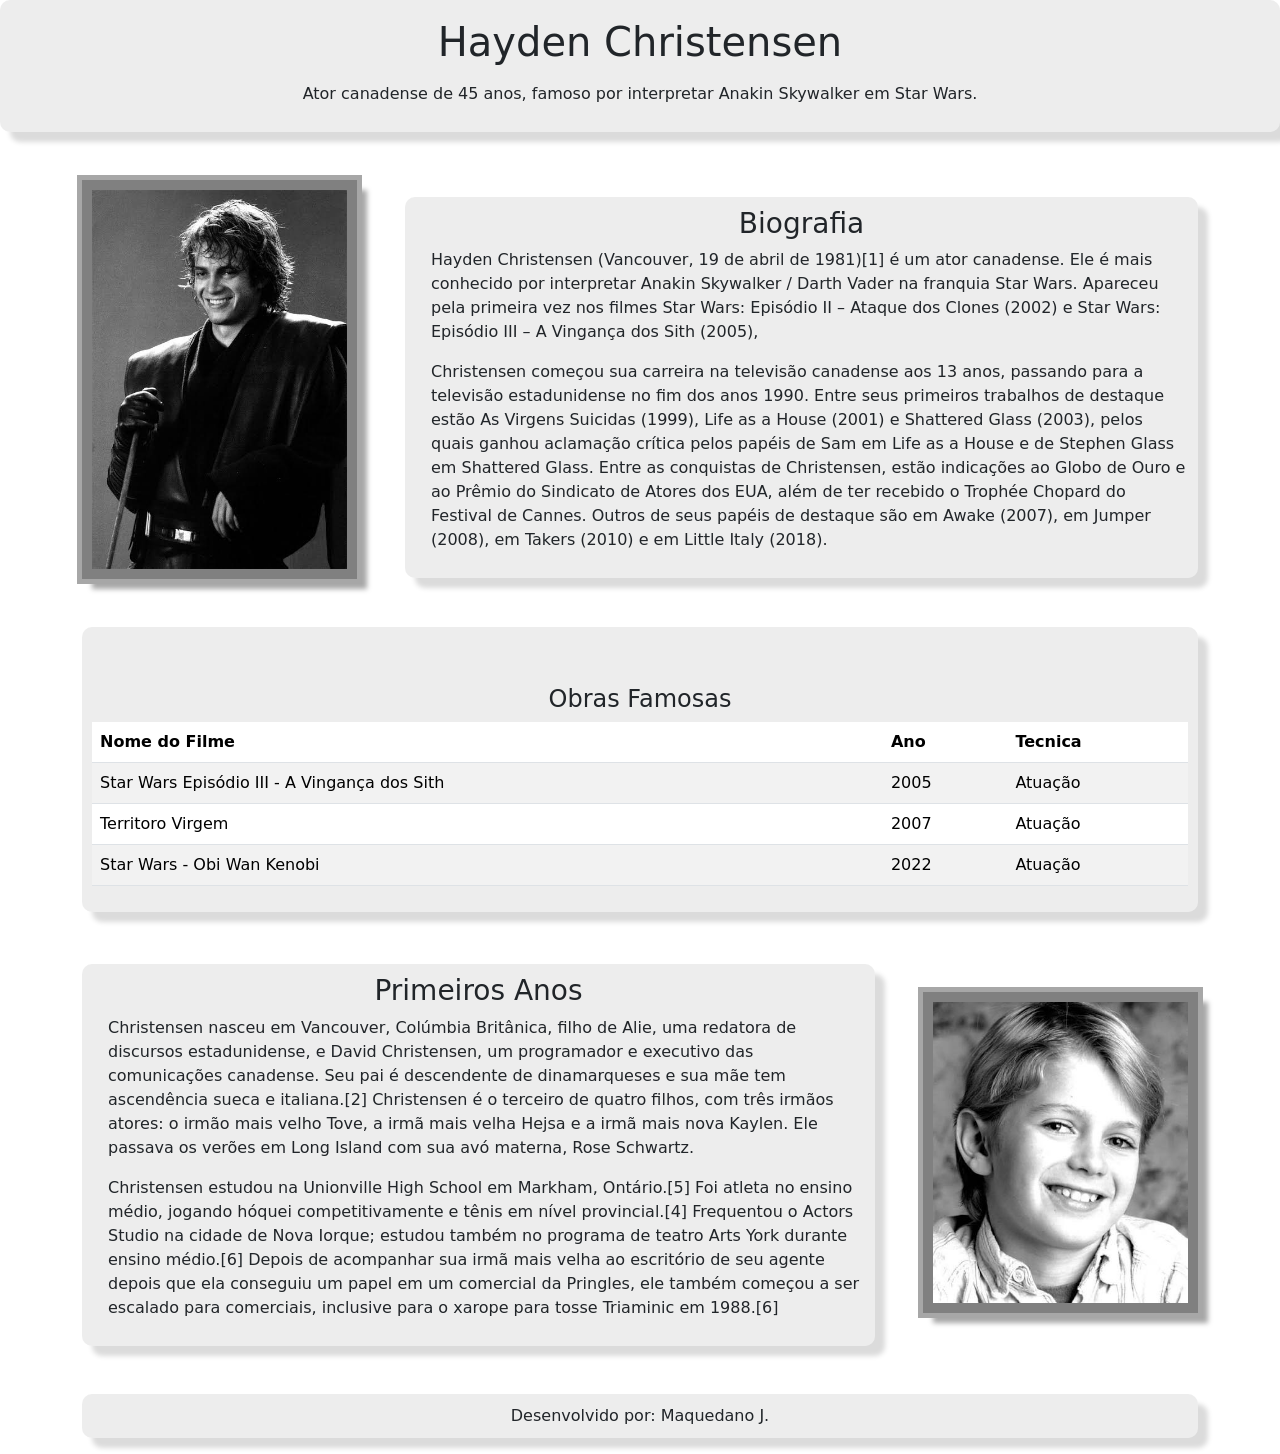
<file: index.html>
<!DOCTYPE html>
<html lang="pt-br">
<head>
    <meta charset="UTF-8">
    <meta name="viewport" content="width=device-width, initial-scale=1.0">
    <title>Document</title> 
    <link rel="stylesheet" href="./style.css">
    <link href="https://cdn.jsdelivr.net/npm/bootstrap@5.3.8/dist/css/bootstrap.min.css" rel="stylesheet" integrity="sha384-sRIl4kxILFvY47J16cr9ZwB07vP4J8+LH7qKQnuqkuIAvNWLzeN8tE5YBujZqJLB" crossorigin="anonymous">
</head>
<body>
    <div class="MASSA" style="display: flex; justify-content: center; align-items: center; flex-direction: column;">
        <h1 class="text-center mt-2">Hayden Christensen</h1>
        <p class="text-center mt-2">Ator canadense de 45 anos, famoso por interpretar Anakin Skywalker em Star Wars.</p>
            <ul class="magica d-flex justify-content-center gap-5">
                <li><a href="./index.html">Inicio</a></li>
                <li><a href="./index.html#filmes">Filmes</a></li>
                <li><a href="./index.html#creditos">Créditos</a></li>
            </ul>
    </div>
    

    <div class="container mt-5">
        <div class="COISA gap-5 text-center">
            <img class="img" style="width: 275px;" src="./har.jpg" alt="Hayden Christensen como Anakin Skywalker">
            <div class="">
                <div class="MASSA mt-3">
                    <h3>Biografia</h3>
                    <p class="text-start ms-3">    Hayden Christensen (Vancouver, 19 de abril de 1981)[1] é um ator canadense. Ele é mais conhecido por interpretar Anakin Skywalker / Darth Vader na franquia Star Wars. Apareceu pela primeira vez nos filmes Star Wars: Episódio II – Ataque dos Clones (2002) e Star Wars: Episódio III – A Vingança dos Sith (2005), </p>
                    <p class="text-start ms-3">    Christensen começou sua carreira na televisão canadense aos 13 anos, passando para a televisão estadunidense no fim dos anos 1990. Entre seus primeiros trabalhos de destaque estão As Virgens Suicidas (1999), Life as a House (2001) e Shattered Glass (2003), pelos quais ganhou aclamação crítica pelos papéis de Sam em Life as a House e de Stephen Glass em Shattered Glass. Entre as conquistas de Christensen, estão indicações ao Globo de Ouro e ao Prêmio do Sindicato de Atores dos EUA, além de ter recebido o Trophée Chopard do Festival de Cannes. Outros de seus papéis de destaque são em Awake (2007), em Jumper (2008), em Takers (2010) e em Little Italy (2018).</be></p>
                </div>
            </div>
        </div>
        
        <div class="MASSB mt-5 mb-5">
            <h4 id="filmes" class="text-center mt-5">Obras Famosas</h4>
            <table class="table table-striped">
                <thead>
                    <tr>
                        <th>Nome do Filme</th>
                        <th>Ano</th>
                        <th>Tecnica</th>
                    </tr>
                </thead>
                <tbody>
                    <tr>
                        <td>Star Wars Episódio III - A Vingança dos Sith</td>
                        <td>2005</td>
                        <td>Atuação</td>
                    </tr>
                    <tr>
                        <td>Territoro Virgem</td>
                        <td>2007</td>
                        <td>Atuação</td>
                    </tr>
                    <tr>
                        <td>Star Wars - Obi Wan Kenobi</td>
                        <td>2022</td>
                        <td>Atuação</td>
                    </tr>
                </tbody>
            </table>
        </div> 

        <div class="COISA gap-5 text-center" style="flex-wrap: wrap-reverse;">
            <div class="">
                <div class="MASSA mt-1">
                    <h3>Primeiros Anos</h3>
                    <p class="text-start ms-3"> Christensen nasceu em Vancouver, Colúmbia Britânica, filho de Alie, uma redatora de discursos estadunidense, e David Christensen, um programador e executivo das comunicações canadense. Seu pai é descendente de dinamarqueses e sua mãe tem ascendência sueca e italiana.[2] Christensen é o terceiro de quatro filhos, com três irmãos atores: o irmão mais velho Tove, a irmã mais velha Hejsa e a irmã mais nova Kaylen. Ele passava os verões em Long Island com sua avó materna, Rose Schwartz. </p>
                    <p class="text-start ms-3"> Christensen estudou na Unionville High School em Markham, Ontário.[5] Foi atleta no ensino médio, jogando hóquei competitivamente e tênis em nível provincial.[4] Frequentou o Actors Studio na cidade de Nova Iorque; estudou também no programa de teatro Arts York durante ensino médio.[6] Depois de acompanhar sua irmã mais velha ao escritório de seu agente depois que ela conseguiu um papel em um comercial da Pringles, ele também começou a ser escalado para comerciais, inclusive para o xarope para tosse Triaminic em 1988.[6]</be></p>
                </div>
            </div>
            <img class="img" style="width: 275px;" src="./harkid.jpg" alt="Hayden Christensen como Anakin Skywalker">
        </div>

        <footer id="creditos" class="mt-5">
            <p class="text-center MASSB">Desenvolvido por: Maquedano J.</p> 
        </footer>

    </div>


    <script src="https://cdn.jsdelivr.net/npm/bootstrap@5.3.8/dist/js/bootstrap.bundle.min.js" integrity="sha384-FKyoEForCGlyvwx9Hj09JcYn3nv7wiPVlz7YYwJrWVcXK/BmnVDxM+D2scQbITxI" crossorigin="anonymous"></script>
</body>
</html>
</file>
<file: style.css>
.img{
    border: 10px solid gray;
    outline: 5px solid rgb(167, 167, 167);
    box-shadow: 10px 10px 5px rgb(167, 167, 167);
    align-items: center;
}


.TITULO{
    background-color: rgb(219, 219, 219, 0.2);
    box-shadow: 10px 10px 5px rgb(219, 219, 219, 0.2);
    padding: 20px;
    border-radius: 10px;
}

.MASSA{
    background-color: rgb(167, 167, 167, 0.2);
    padding: 10px;
    border-radius: 10px;
    box-shadow: 10px 10px 5px rgb(219, 219, 219);
    transition: transform 0.3s ease;
}

.MASSA:hover{
    transform: translateY(-10px);

}

.MASSB{
    background-color: rgb(167, 167, 167, 0.2);
    padding: 10px;
    border-radius: 10px;
    box-shadow: 10px 10px 5px rgb(219, 219, 219);
    transition: transform 0.3s ease;
}

.COISA{
    display: flex;
    justify-content: center;
    align-items: center;
    gap: 20px;
    flex-wrap: wrap; 
    width: 100%; 
}

.MASSA > ul{
    visibility: hidden;
    margin-top: -40px;
    transition: ease 0.3s;
    color: rgb(167, 167, 167, 0);;
}

.MASSA:hover > ul{
    visibility: visible;
    margin-top: 0px;
    color: black;
}

.MASSA > ul > li > a{
    text-decoration: none;
    color: rgb(167, 167, 167, 0);;
    transition: ease 0.3s;
}

.MASSA:hover > ul > li > a{
    color: black;
}


.COISA > div {
    flex: 1 1 300px;
    max-width: 100%;
}

@media (max-width: 768px) {
    body{
        margin: 40px;
    }

    .COISA {
        font-size: 20px;
    }
}
</file>
